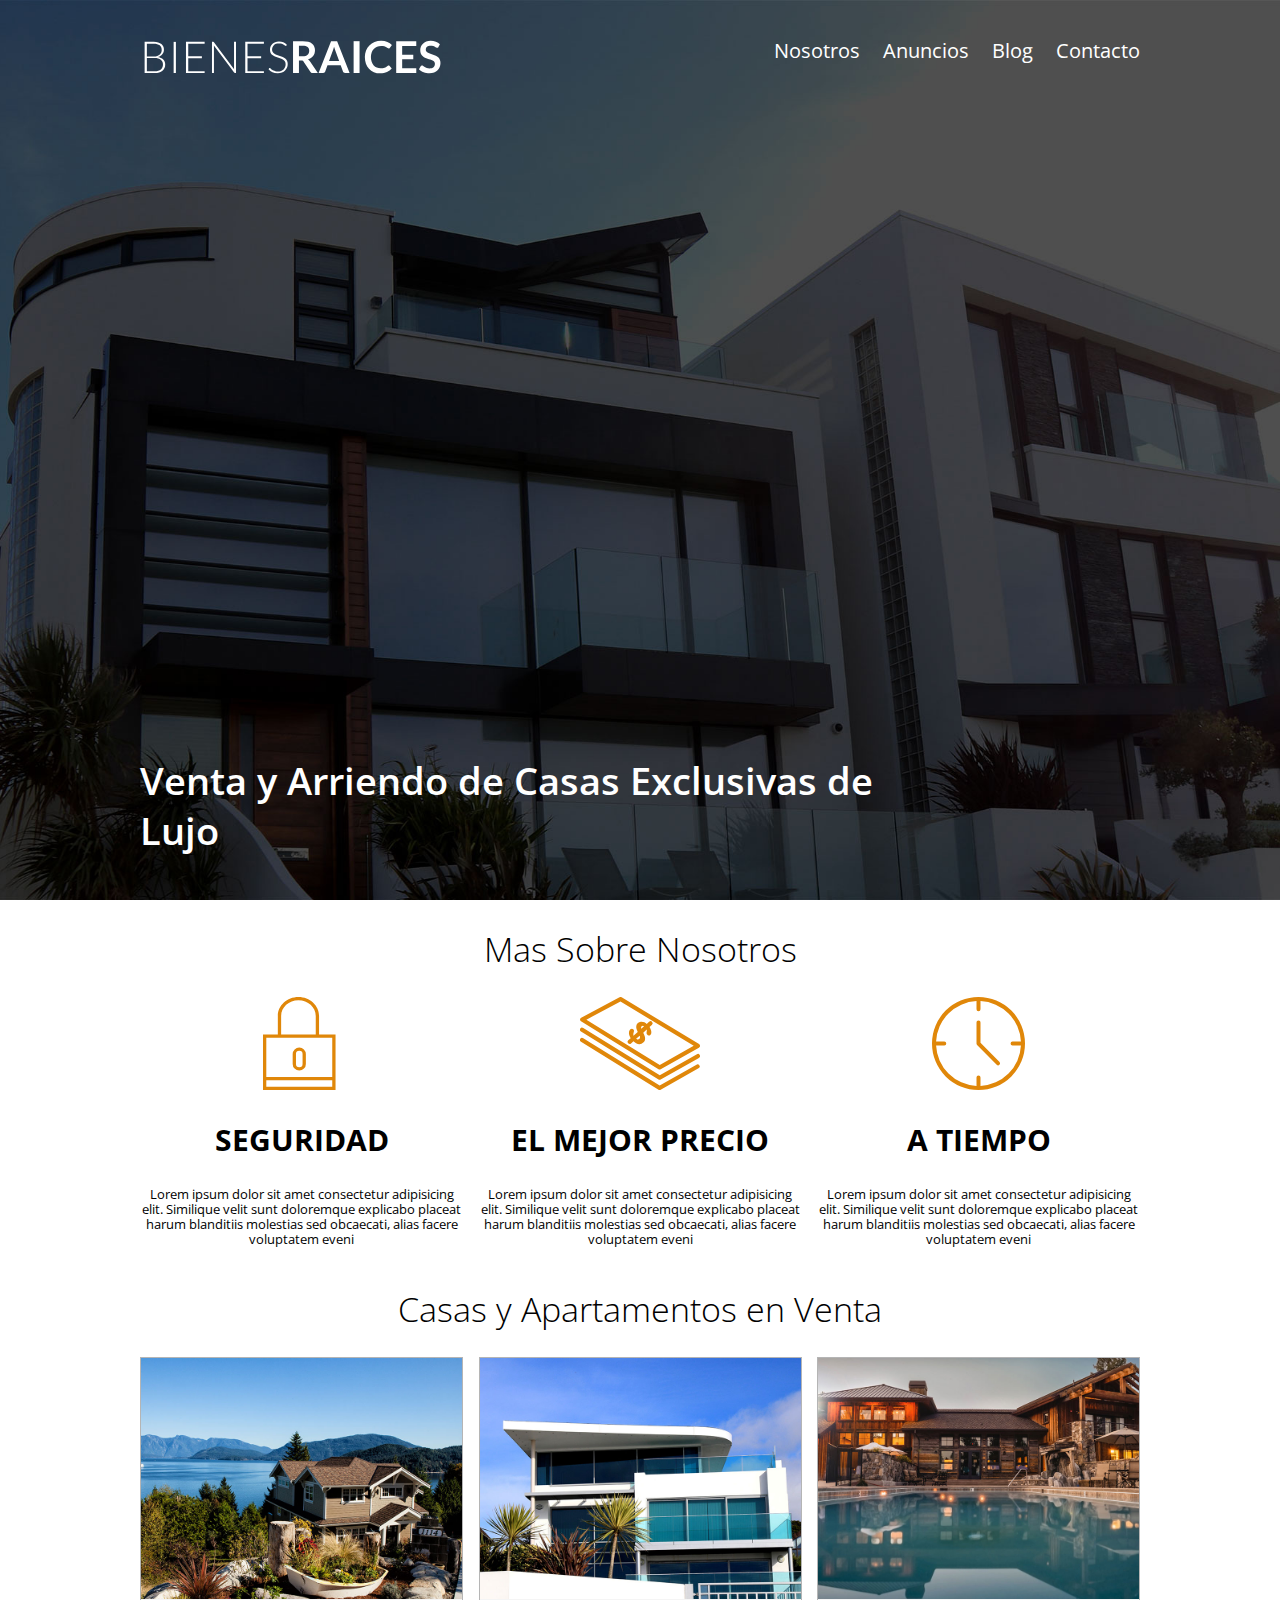
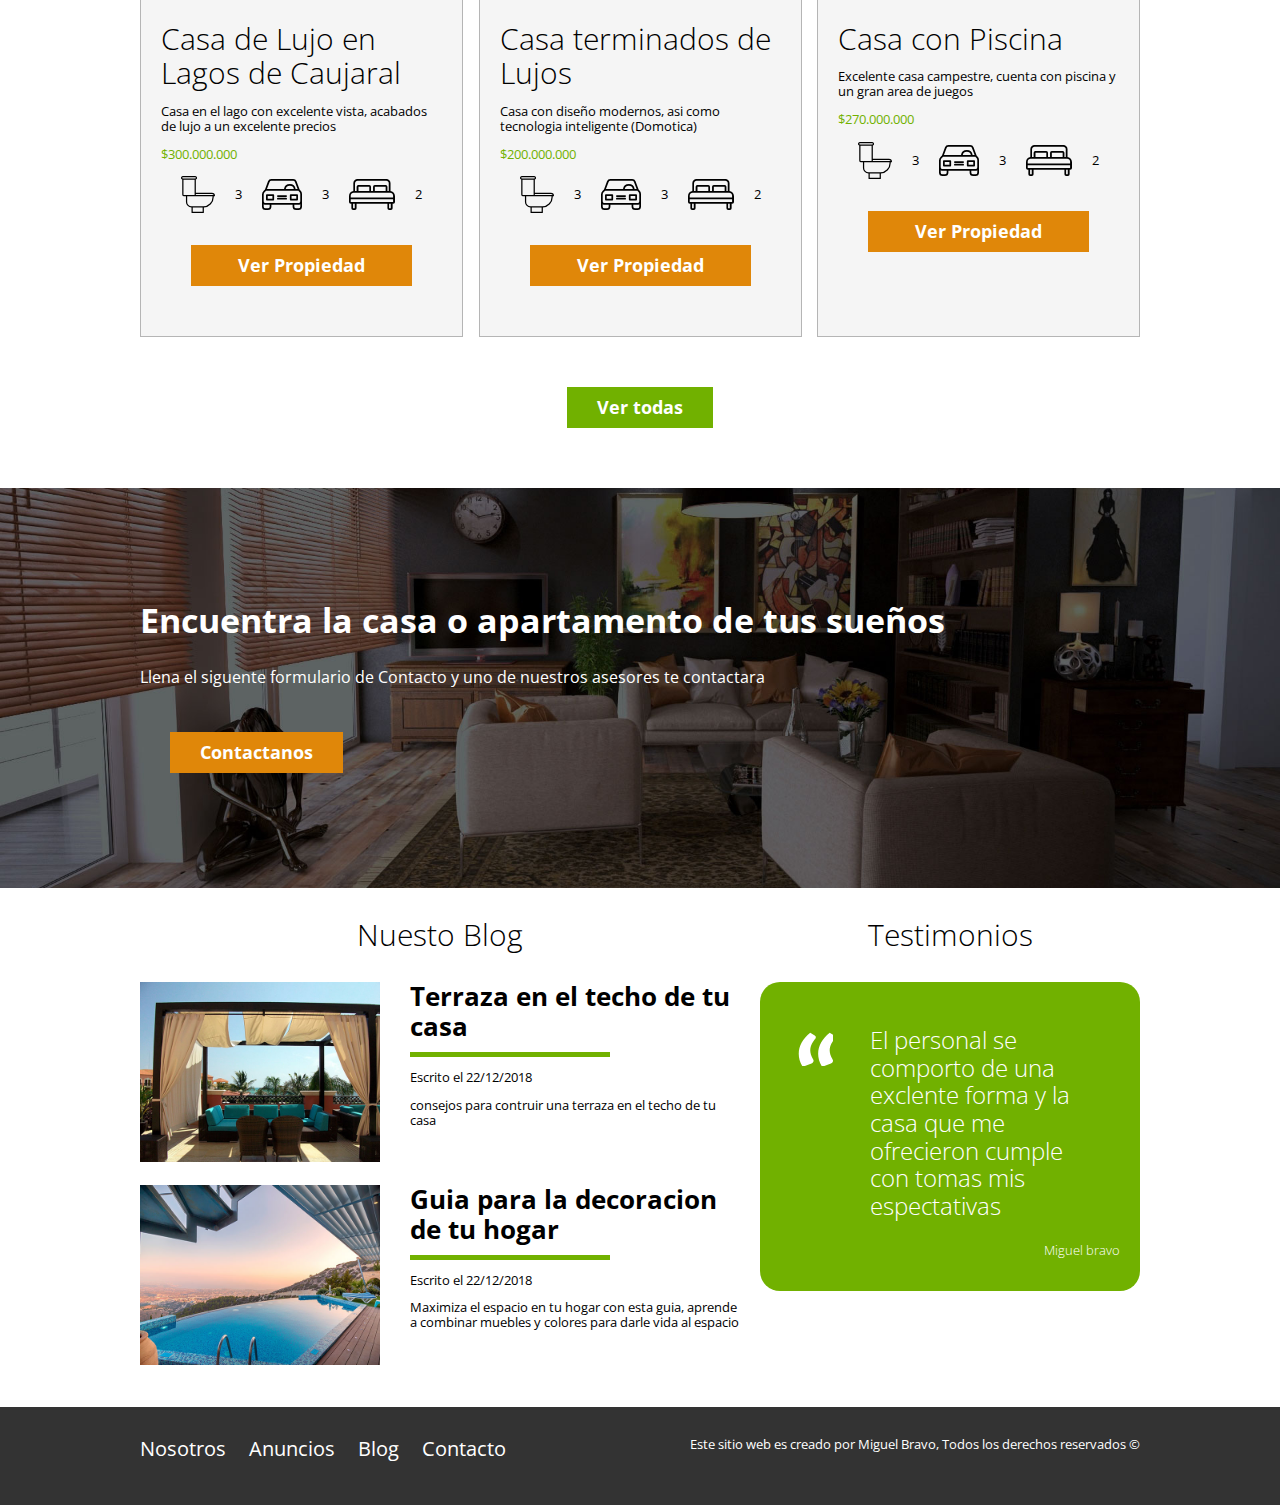
<file: index.html>
<!DOCTYPE html>
<html lang="es">

<head>
    <link href="https://fonts.googleapis.com/css?family=Open+Sans:300,400,600,800" rel="stylesheet">
    <meta charset="UTF-8">
    <meta name="viewport" content="width=device-width, initial-scale=1.0">
    <meta http-equiv="X-UA-Compatible" content="ie=edge">
    <title>Bienes Mabravo</title>
    <link rel="stylesheet" href="css/normalize.css">
    <link rel="stylesheet" href="css/styles.css">
</head>

<body>
    <!--para darle estilos a un id se debe usar un #-->
    <header class="sideheader inicio">
        <div class="container contenido-header">
            <div class="barra">
                <a href="index.html"><img src="img/logo.svg" alt="logo"></a>
                <nav class="navegacion">
                    <a href="nosotros.html">Nosotros</a>
                    <a href="anuncios.html">Anuncios</a>
                    <a href="blog.html">Blog</a>
                    <a href="contacto.html">Contacto</a>
                </nav>
            </div>
            <h1 class="encabezado-index">Venta y Arriendo de Casas Exclusivas de Lujo</h1>
        </div>
    </header>

    <section class="container seccion">
        <h2 class="centrar-texto fw-300">Mas Sobre Nosotros</h2>
        <div class="iconosnosotros">
            <div class="icono">
                <img src="img/icono1.svg" alt="Seguridad">
                <h3>Seguridad</h3>
                <p>Lorem ipsum dolor sit amet consectetur adipisicing elit. Similique velit sunt doloremque explicabo
                    placeat harum blanditiis molestias sed obcaecati, alias facere voluptatem eveni</p>
            </div>

            <div class="icono">
                <img src="img/icono2.svg" alt="precios">
                <h3>El mejor Precio</h3>
                <p>Lorem ipsum dolor sit amet consectetur adipisicing elit. Similique velit sunt doloremque explicabo
                    placeat harum blanditiis molestias sed obcaecati, alias facere voluptatem eveni</p>
            </div>

            <div class="icono">
                <img src="img/icono3.svg" alt="a tiempo">
                <h3>A Tiempo</h3>
                <p>Lorem ipsum dolor sit amet consectetur adipisicing elit. Similique velit sunt doloremque explicabo
                    placeat harum blanditiis molestias sed obcaecati, alias facere voluptatem eveni</p>
            </div>
        </div>
    </section>

    <main class="container seccion">
        <h2 class="fw-300 centrar-texto">Casas y Apartamentos en Venta</h2>

        <div class="contenedor-anuncios">
            <div class="anuncio">
                <img src="img/anuncio1.jpg" alt="lagos de caujaral">
                <div class="contenido-anuncio">
                    <h3>Casa de Lujo en Lagos de Caujaral</h3>
                    <p>Casa en el lago con excelente vista, acabados de lujo a un excelente precios</p>
                    <p class="precio">$300.000.000</p>
                    <ul class="iconos-caracteristicas">
                        <li><img src="img/icono_wc.svg" alt="wc">
                            <p>3</p>
                        </li>
                        <li><img src="img/icono_estacionamiento.svg" alt="estacionamiento">
                            <p>3</p>
                        </li>
                        <li><img src="img/icono_dormitorio.svg" alt="alcoba">
                            <p>2</p>
                        </li>
                    </ul>
                    <a href="#" class="botones d-block boton-amarrillo">Ver Propiedad</a>
                </div>
            </div>

            <div class="anuncio">
                <img src="img/anuncio2.jpg" alt="terminados de lujo">
                <div class="contenido-anuncio">
                    <h3>Casa terminados de Lujos</h3>
                    <p>Casa con diseño modernos, asi como tecnologia inteligente (Domotica)</p>
                    <p class="precio">$200.000.000</p>
                    <ul class="iconos-caracteristicas">
                        <li><img src="img/icono_wc.svg" alt="wc">
                            <p>3</p>
                        </li>
                        <li><img src="img/icono_estacionamiento.svg" alt="estacionamiento">
                            <p>3</p>
                        </li>
                        <li><img src="img/icono_dormitorio.svg" alt="alcoba">
                            <p>2</p>
                        </li>
                    </ul>
                    <a href="#" class="botones d-block boton-amarrillo">Ver Propiedad</a>
                </div>
            </div>

            <div class="anuncio">
                <img src="img/anuncio3.jpg" alt="casa con piscina">
                <div class="contenido-anuncio">
                    <h3>Casa con Piscina</h3>
                    <p>Excelente casa campestre, cuenta con piscina y un gran area de juegos</p>
                    <p class="precio">$270.000.000</p>
                    <ul class="iconos-caracteristicas">
                        <li><img src="img/icono_wc.svg" alt="wc">
                            <p>3</p>
                        </li>
                        <li><img src="img/icono_estacionamiento.svg" alt="estacionamiento">
                            <p>3</p>
                        </li>
                        <li><img src="img/icono_dormitorio.svg" alt="alcoba">
                            <p>2</p>
                        </li>
                    </ul>
                    <a href="#" class="botones d-block boton-amarrillo">Ver Propiedad</a>
                </div>
            </div>
        </div>

        <div class="ver-todas">
            <a href="anuncios.html" class="botones boton-verde">Ver todas</a>
        </div>
    </main>
    <section class=" imagen-contacto">
        <div class="container contenido-contacto">

            <h2>Encuentra la casa o apartamento de tus sueños</h2>
            <p>Llena el siguente formulario de Contacto y uno de nuestros asesores te contactara</p>


            <a href="contacto.html" class="botones boton-amarrillo">Contactanos</a>
        </div>
    </section>

    <div class="seccion-inferior container">
        <section class="blog">
            <h3 class="fw-300 centrar-texto">Nuesto Blog</h3>
            <article class="entrada-blog">
                <div class="imagen">
                    <img src="img/blog1.jpg" alt="imagen blog 1">
                </div>
                <div class="texto-entrada">
                    <a href="#">
                        <h4>Terraza en el techo de tu casa</h4>
                    </a>
                    <p>Escrito el 22/12/2018</p>
                    <p>consejos para contruir una terraza en el techo de tu casa</p>
                </div>
            </article>
            <article class="entrada-blog">
                <div class="imagen">
                    <img src="img/blog2.jpg" alt="imagen blog 2 ">
                </div>
                <div class="texto-entrada"><a href="#">
                        <h4>Guia para la decoracion de tu hogar</h4>
                    </a>
                    <p>Escrito el 22/12/2018</p>
                    <p>Maximiza el espacio en tu hogar con esta guia, aprende a combinar muebles y colores para darle
                        vida al espacio</p>
                </div>
            </article>
        </section>

        <section class="testimonio">
            <h3 class="fw-300 centrar-texto">testimonios</h3>
            <div class="testimoniales fw-300">

                <blockquote>El personal se comporto de una exclente forma y la casa que me ofrecieron cumple con tomas
                    mis
                    espectativas</blockquote>
                <p>Miguel bravo</p>
            </div>

            <!--la etiqueta blockquote sirve para realizar testimoniales, esto hara que aparezca unas comillas grandes-->
        </section>
    </div>
    <footer class="seccion site-footer">
        <div class="container contenedor-footer">
            <nav class="navegacion">
                <a href="nosotros.html">Nosotros</a>
                <a href="anuncios.html">Anuncios</a>
                <a href="blog.html">Blog</a>
                <a href="contacto.html">Contacto</a>
            </nav>

            <p class="derecho-autor">Este sitio web es creado por Miguel Bravo, Todos los derechos reservados &#169</p>
        </div>
    </footer>
</body>

</html>
</file>
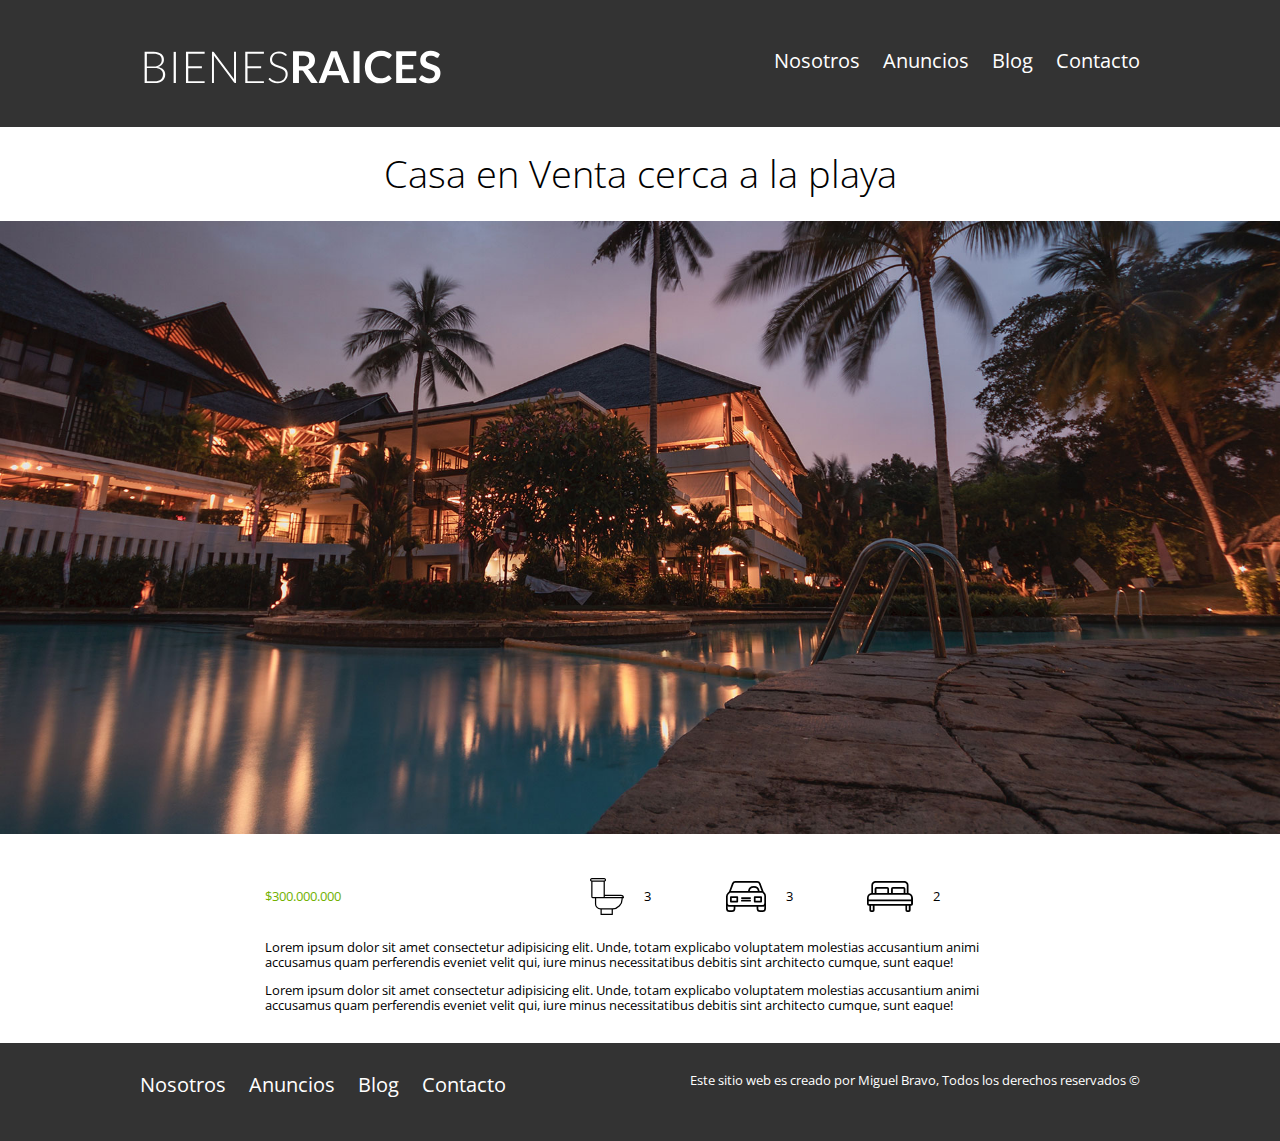
<file: anuncio.html>
<!DOCTYPE html>
<html lang="es">

<head>
    <meta charset="UTF-8">
    <link href="https://fonts.googleapis.com/css?family=Open+Sans:300,400,600,800" rel="stylesheet">
    <meta name="viewport" content="width=device-width, initial-scale=1.0">
    <meta http-equiv="X-UA-Compatible" content="ie=edge">
    <title>Anuncio</title>
    <link rel="stylesheet" href="css/normalize.css">
    <link rel="stylesheet" href="css/styles.css">
</head>

<body>
    <header class="side-header">
        <div class="container contenido-header">
            <div class="barra">
                <a href="index.html"><img src="img/logo.svg" alt="logo"></a>
                <nav class="navegacion">
                    <a href="nosotros.html">Nosotros</a>
                    <a href="anuncios.html">Anuncios</a>
                    <a href="blog.html">Blog</a>
                    <a href="contacto.html">Contacto</a>
                </nav>
            </div>
        </div>
    </header>

    <h1 class="fw-300 centrar-texto">Casa en Venta cerca a la playa</h1>

        
    <img src="img/destacada.jpg" alt="anuncio">

    <main class="container seccion contenido-centrado">
       <div class="resumen-propiedad">
        <p class="precio">$300.000.000</p>

        <ul class="iconos-caracteristicas">
                <li><img src="img/icono_wc.svg" alt="wc">
                    <p>3</p>
                </li>
                <li><img src="img/icono_estacionamiento.svg" alt="estacionamiento">
                    <p>3</p>
                </li>
                <li><img src="img/icono_dormitorio.svg" alt="alcoba">
                    <p>2</p>
                </li>
            </ul>
        </div>
        <p>Lorem ipsum dolor sit amet consectetur adipisicing elit. Unde, totam explicabo voluptatem molestias accusantium animi accusamus quam perferendis eveniet velit qui, iure minus necessitatibus debitis sint architecto cumque, sunt eaque!</p>

        <p>Lorem ipsum dolor sit amet consectetur adipisicing elit. Unde, totam explicabo voluptatem molestias accusantium animi accusamus quam perferendis eveniet velit qui, iure minus necessitatibus debitis sint architecto cumque, sunt eaque!</p>
    </main>

    <footer class="seccion site-footer">
            <div class="container contenedor-footer">
                <nav class="navegacion">
                    <a href="nosotros.html">Nosotros</a>
                    <a href="anuncios.html">Anuncios</a>
                    <a href="blog.html">Blog</a>
                    <a href="contacto.html">Contacto</a>
                </nav>
    
                <p class="derecho-autor">Este sitio web es creado por Miguel Bravo, Todos los derechos reservados &#169</p>
            </div>
        </footer>
</body>

</html>
</file>
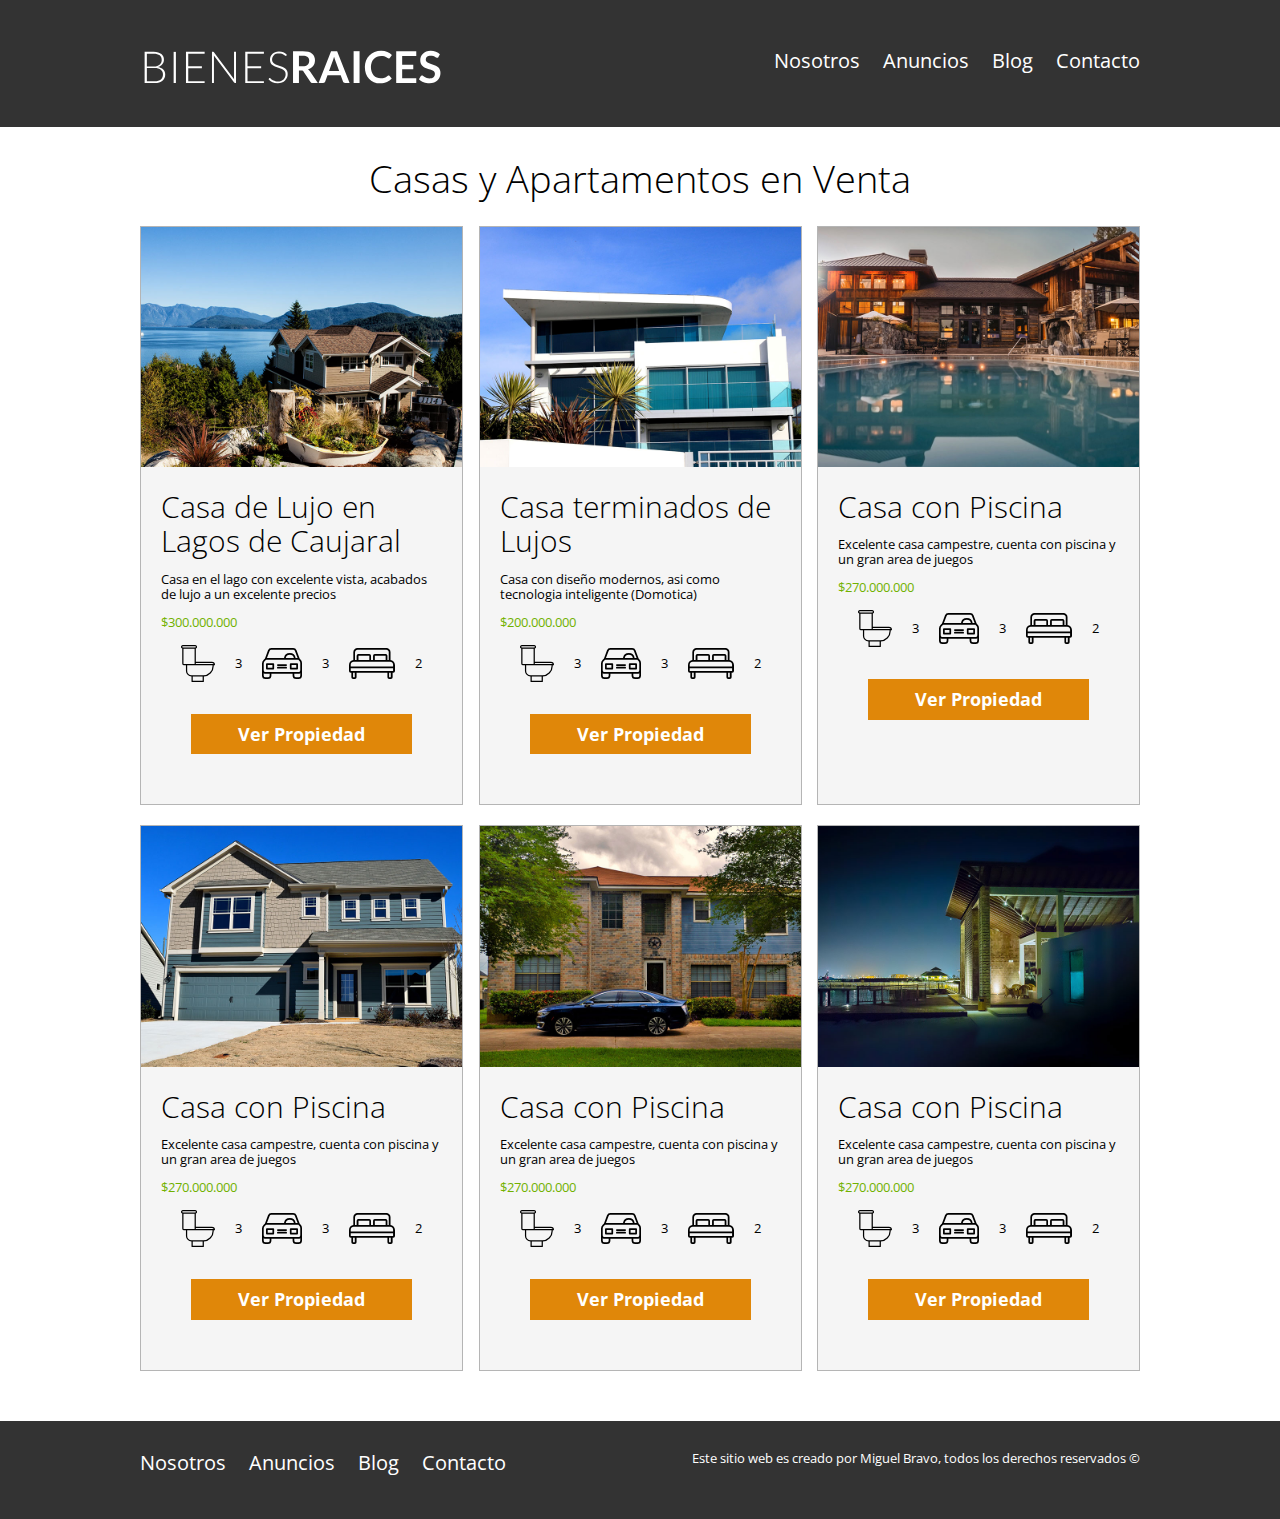
<file: anuncios.html>
<!DOCTYPE html>
<html lang="es">

<head>
    <meta charset="UTF-8">
    <link href="https://fonts.googleapis.com/css?family=Open+Sans:300,400,600,800" rel="stylesheet">
    <meta name="viewport" content="width=device-width, initial-scale=1.0">
    <meta http-equiv="X-UA-Compatible" content="ie=edge">
    <title>Nuestros Anuncios</title>
    <link rel="stylesheet" href="css/normalize.css">
    <link rel="stylesheet" href="css/styles.css">
</head>

<body>
    <header class="side-header">
        <div class="container contenido-header">
            <div class="barra">
                <a href="index.html"><img src="img/logo.svg" alt="logo"></a>
                <nav class="navegacion">
                    <a href="nosotros.html">Nosotros</a>
                    <a href="anuncios.html">Anuncios</a>
                    <a href="blog.html">Blog</a>
                    <a href="contacto.html">Contacto</a>
                </nav>
            </div>
        </div>
    </header>

    <main class="container seccion">
        <h1 class="fw-300 centrar-texto">Casas y Apartamentos en Venta</h1>

        <div class="contenedor-anuncios">
            <div class="anuncio">
                <img src="img/anuncio1.jpg" alt="lagos de caujaral">
                <div class="contenido-anuncio">
                    <h3>Casa de Lujo en Lagos de Caujaral</h3>
                    <p>Casa en el lago con excelente vista, acabados de lujo a un excelente precios</p>
                    <p class="precio">$300.000.000</p>
                    <ul class="iconos-caracteristicas">
                        <li><img src="img/icono_wc.svg" alt="wc">
                            <p>3</p>
                        </li>
                        <li><img src="img/icono_estacionamiento.svg" alt="estacionamiento">
                            <p>3</p>
                        </li>
                        <li><img src="img/icono_dormitorio.svg" alt="alcoba">
                            <p>2</p>
                        </li>
                    </ul>
                    <a href="anuncio.html" class="botones d-block boton-amarrillo">Ver Propiedad</a>
                </div>
            </div>

            <div class="anuncio">
                <img src="img/anuncio2.jpg" alt="terminados de lujo">
                <div class="contenido-anuncio">
                    <h3>Casa terminados de Lujos</h3>
                    <p>Casa con diseño modernos, asi como tecnologia inteligente (Domotica)</p>
                    <p class="precio">$200.000.000</p>
                    <ul class="iconos-caracteristicas">
                        <li><img src="img/icono_wc.svg" alt="wc">
                            <p>3</p>
                        </li>
                        <li><img src="img/icono_estacionamiento.svg" alt="estacionamiento">
                            <p>3</p>
                        </li>
                        <li><img src="img/icono_dormitorio.svg" alt="alcoba">
                            <p>2</p>
                        </li>
                    </ul>
                    <a href="anuncio.html" class="botones d-block boton-amarrillo">Ver Propiedad</a>
                </div>
            </div>

            <div class="anuncio">
                <img src="img/anuncio3.jpg" alt="casa con piscina">
                <div class="contenido-anuncio">
                    <h3>Casa con Piscina</h3>
                    <p>Excelente casa campestre, cuenta con piscina y un gran area de juegos</p>
                    <p class="precio">$270.000.000</p>
                    <ul class="iconos-caracteristicas">
                        <li><img src="img/icono_wc.svg" alt="wc">
                            <p>3</p>
                        </li>
                        <li><img src="img/icono_estacionamiento.svg" alt="estacionamiento">
                            <p>3</p>
                        </li>
                        <li><img src="img/icono_dormitorio.svg" alt="alcoba">
                            <p>2</p>
                        </li>
                    </ul>
                    <a href="anuncio.html" class="botones d-block boton-amarrillo">Ver Propiedad</a>
                </div>
            </div>

            <div class="anuncio">
                <img src="img/anuncio4.jpg" alt="casa con piscina">
                <div class="contenido-anuncio">
                    <h3>Casa con Piscina</h3>
                    <p>Excelente casa campestre, cuenta con piscina y un gran area de juegos</p>
                    <p class="precio">$270.000.000</p>
                    <ul class="iconos-caracteristicas">
                        <li><img src="img/icono_wc.svg" alt="wc">
                            <p>3</p>
                        </li>
                        <li><img src="img/icono_estacionamiento.svg" alt="estacionamiento">
                            <p>3</p>
                        </li>
                        <li><img src="img/icono_dormitorio.svg" alt="alcoba">
                            <p>2</p>
                        </li>
                    </ul>
                    <a href="anuncio.html" class="botones d-block boton-amarrillo">Ver Propiedad</a>
                </div>
            </div>

            <div class="anuncio">
                <img src="img/anuncio5.jpg" alt="casa con piscina">
                <div class="contenido-anuncio">
                    <h3>Casa con Piscina</h3>
                    <p>Excelente casa campestre, cuenta con piscina y un gran area de juegos</p>
                    <p class="precio">$270.000.000</p>
                    <ul class="iconos-caracteristicas">
                        <li><img src="img/icono_wc.svg" alt="wc">
                            <p>3</p>
                        </li>
                        <li><img src="img/icono_estacionamiento.svg" alt="estacionamiento">
                            <p>3</p>
                        </li>
                        <li><img src="img/icono_dormitorio.svg" alt="alcoba">
                            <p>2</p>
                        </li>
                    </ul>
                    <a href="anuncio.html" class="botones d-block boton-amarrillo">Ver Propiedad</a>
                </div>
            </div>

            <div class="anuncio">
                <img src="img/anuncio6.jpg" alt="casa con piscina">
                <div class="contenido-anuncio">
                    <h3>Casa con Piscina</h3>
                    <p>Excelente casa campestre, cuenta con piscina y un gran area de juegos</p>
                    <p class="precio">$270.000.000</p>
                    <ul class="iconos-caracteristicas">
                        <li><img src="img/icono_wc.svg" alt="wc">
                            <p>3</p>
                        </li>
                        <li><img src="img/icono_estacionamiento.svg" alt="estacionamiento">
                            <p>3</p>
                        </li>
                        <li><img src="img/icono_dormitorio.svg" alt="alcoba">
                            <p>2</p>
                        </li>
                    </ul>
                    <a href="anuncio.html" class="botones d-block boton-amarrillo">Ver Propiedad</a>
                </div>
            </div>
        </div>
    </main>

    <footer class="seccion site-footer">
        <div class="container contenedor-footer">
            <nav class="navegacion">
                <a href="nosotros.html">Nosotros</a>
                <a href="anuncios.html">Anuncios</a>
                <a href="blog.html">Blog</a>
                <a href="contacto.html">Contacto</a>
            </nav>

            <p class="derecho-autor">Este sitio web es creado por Miguel Bravo, todos los derechos reservados &#169</p>
        </div>
    </footer>

</body>

</html>
</file>
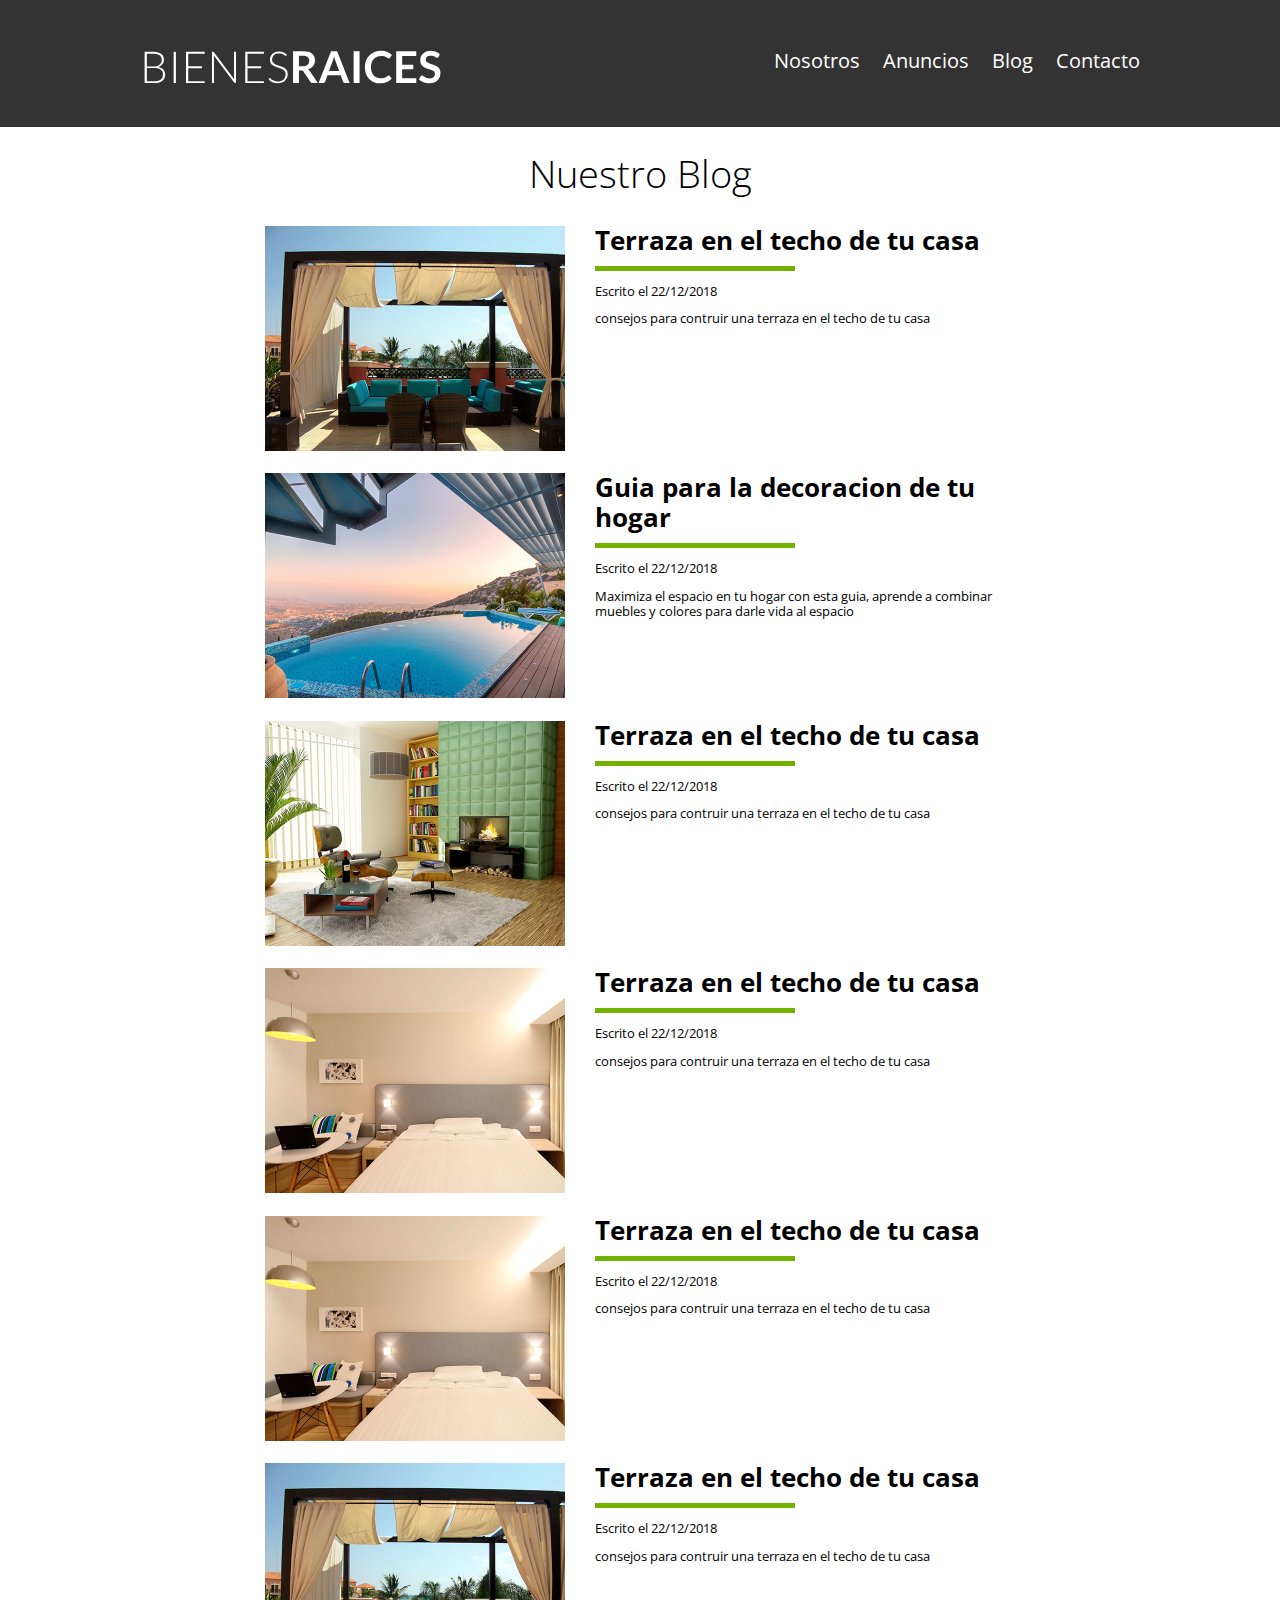
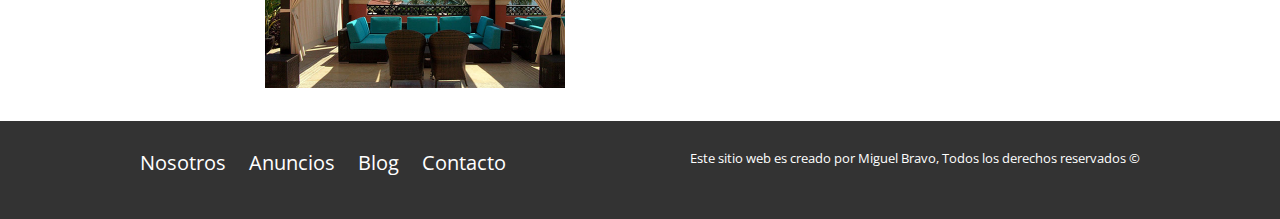
<file: blog.html>
<!DOCTYPE html>
<html lang="es">

<head>
    <meta charset="UTF-8">
    <link href="https://fonts.googleapis.com/css?family=Open+Sans:300,400,600,800" rel="stylesheet">
    <meta name="viewport" content="width=device-width, initial-scale=1.0">
    <meta http-equiv="X-UA-Compatible" content="ie=edge">
    <title>Blog</title>
    <link rel="stylesheet" href="css/normalize.css">
    <link rel="stylesheet" href="css/styles.css">
</head>

<body>
    <header class="side-header">
        <div class="container contenido-header">
            <div class="barra">
                <a href="index.html"><img src="img/logo.svg" alt="logo"></a>
                <nav class="navegacion">
                    <a href="nosotros.html">Nosotros</a>
                    <a href="anuncios.html">Anuncios</a>
                    <a href="blog.html">Blog</a>
                    <a href="contacto.html">Contacto</a>
                </nav>
            </div>
        </div>
    </header>

    <h1 class="fw-300 centrar-texto">Nuestro Blog</h1>

    <main class="container seccion contenido-centrado">
        <section class="blog">
            <article class="entrada-blog">
                <div class="imagen">
                    <img src="img/blog1.jpg" alt="imagen blog 1">
                </div>
                <div class="texto-entrada">
                    <a href="entrada.html">
                        <h4>Terraza en el techo de tu casa</h4>
                    </a>
                    <p>Escrito el 22/12/2018</p>
                    <p>consejos para contruir una terraza en el techo de tu casa</p>
                </div>
            </article>
            <article class="entrada-blog">
                <div class="imagen">
                    <img src="img/blog2.jpg" alt="imagen blog 2 ">
                </div>
                <div class="texto-entrada"><a href="#">
                        <h4>Guia para la decoracion de tu hogar</h4>
                    </a>
                    <p>Escrito el 22/12/2018</p>
                    <p>Maximiza el espacio en tu hogar con esta guia, aprende a combinar muebles y colores para darle
                        vida al espacio</p>
                </div>
            </article>
            <article class="entrada-blog">
                <div class="imagen">
                    <img src="img/blog3.jpg" alt="imagen blog 1">
                </div>
                <div class="texto-entrada">
                    <a href="entrada.html">
                        <h4>Terraza en el techo de tu casa</h4>
                    </a>
                    <p>Escrito el 22/12/2018</p>
                    <p>consejos para contruir una terraza en el techo de tu casa</p>
                </div>
            </article>
            <article class="entrada-blog">
                <div class="imagen">
                    <img src="img/blog4.jpg" alt="imagen blog 1">
                </div>
                <div class="texto-entrada">
                    <a href="entrada.html">
                        <h4>Terraza en el techo de tu casa</h4>
                    </a>
                    <p>Escrito el 22/12/2018</p>
                    <p>consejos para contruir una terraza en el techo de tu casa</p>
                </div>
            </article>
            <article class="entrada-blog">
                <div class="imagen">
                    <img src="img/blog4.jpg" alt="imagen blog 1">
                </div>
                <div class="texto-entrada">
                    <a href="entrada.html">
                        <h4>Terraza en el techo de tu casa</h4>
                    </a>
                    <p>Escrito el 22/12/2018</p>
                    <p>consejos para contruir una terraza en el techo de tu casa</p>
                </div>
            </article>
            <article class="entrada-blog">
                <div class="imagen">
                    <img src="img/blog1.jpg" alt="imagen blog 1">
                </div>
                <div class="texto-entrada">
                    <a href="entrada.html">
                        <h4>Terraza en el techo de tu casa</h4>
                    </a>
                    <p>Escrito el 22/12/2018</p>
                    <p>consejos para contruir una terraza en el techo de tu casa</p>
                </div>
            </article>
        </section>
    </main>
    <footer class="seccion site-footer">
            <div class="container contenedor-footer">
                <nav class="navegacion">
                    <a href="nosotros.html">Nosotros</a>
                    <a href="anuncios.html">Anuncios</a>
                    <a href="blog.html">Blog</a>
                    <a href="contacto.html">Contacto</a>
                </nav>
    
                <p class="derecho-autor">Este sitio web es creado por Miguel Bravo, Todos los derechos reservados &#169</p>
            </div>
        </footer>


</body>

</html>
</file>
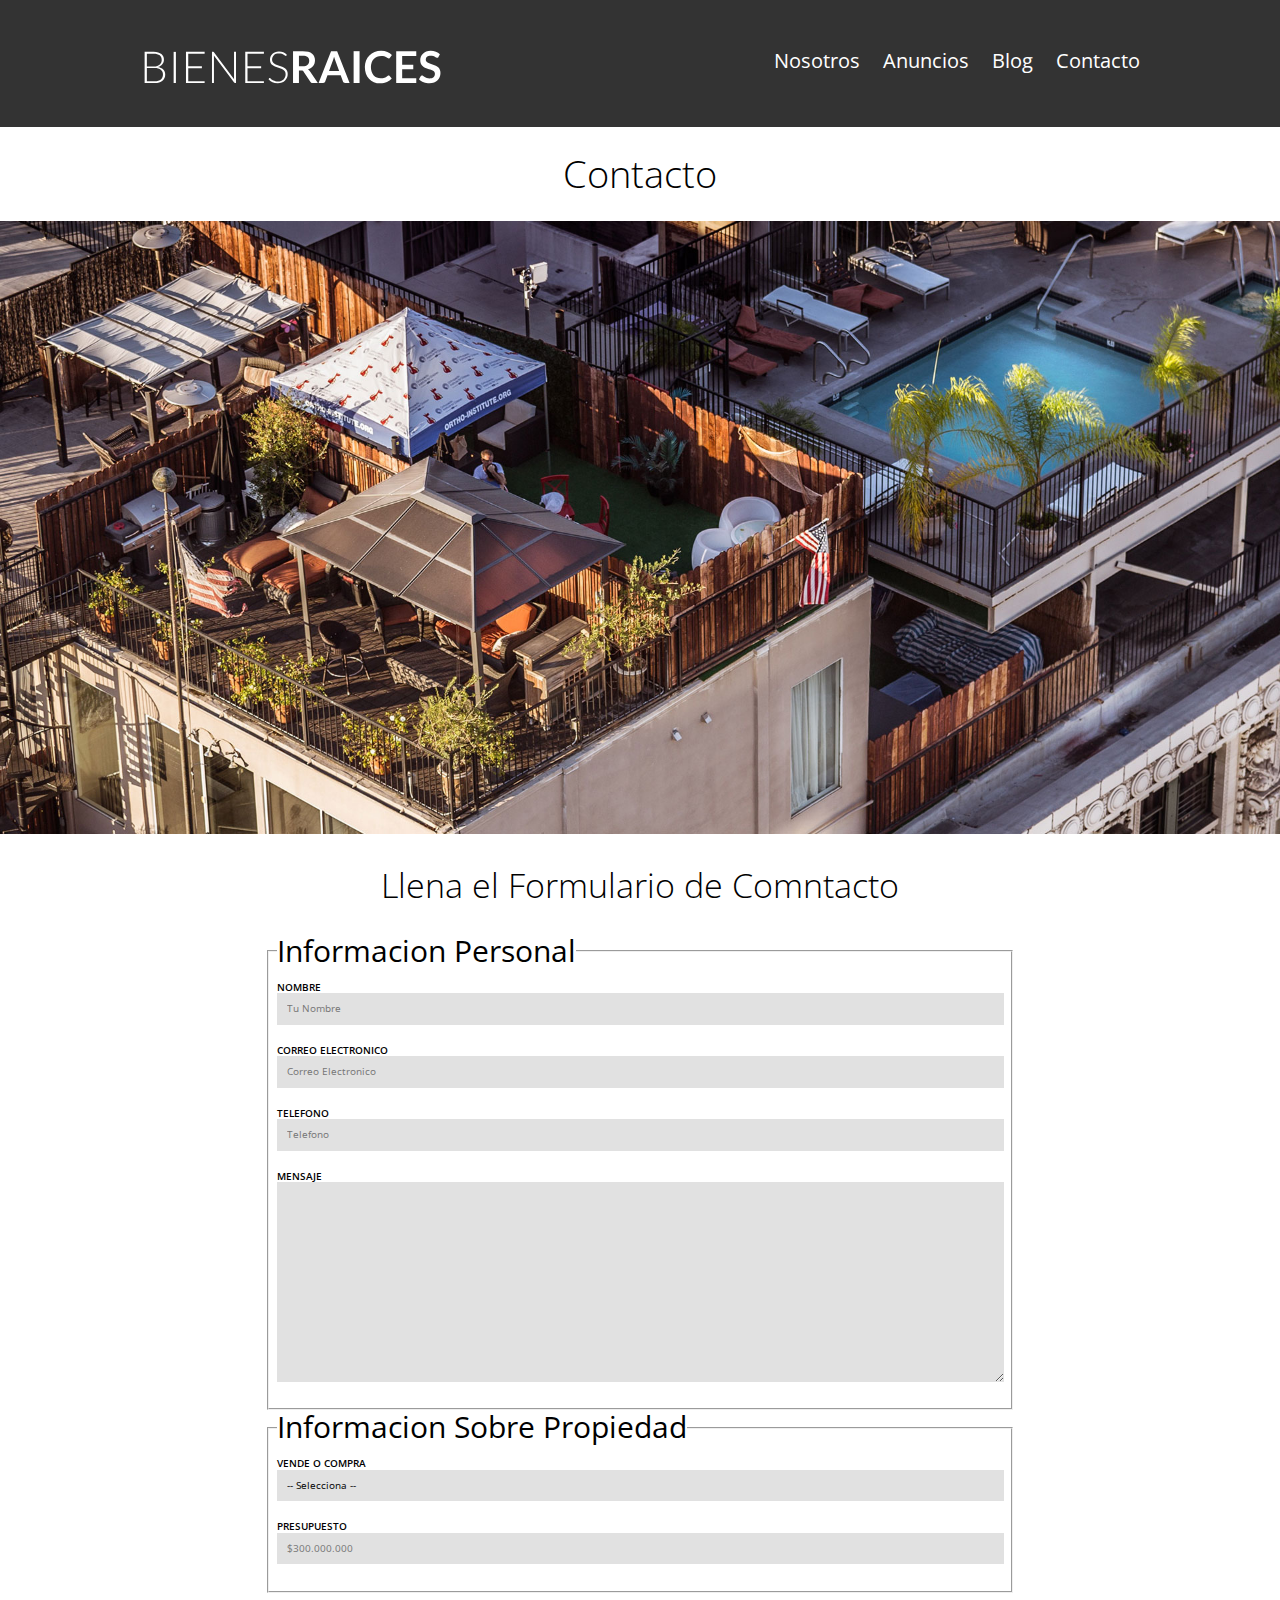
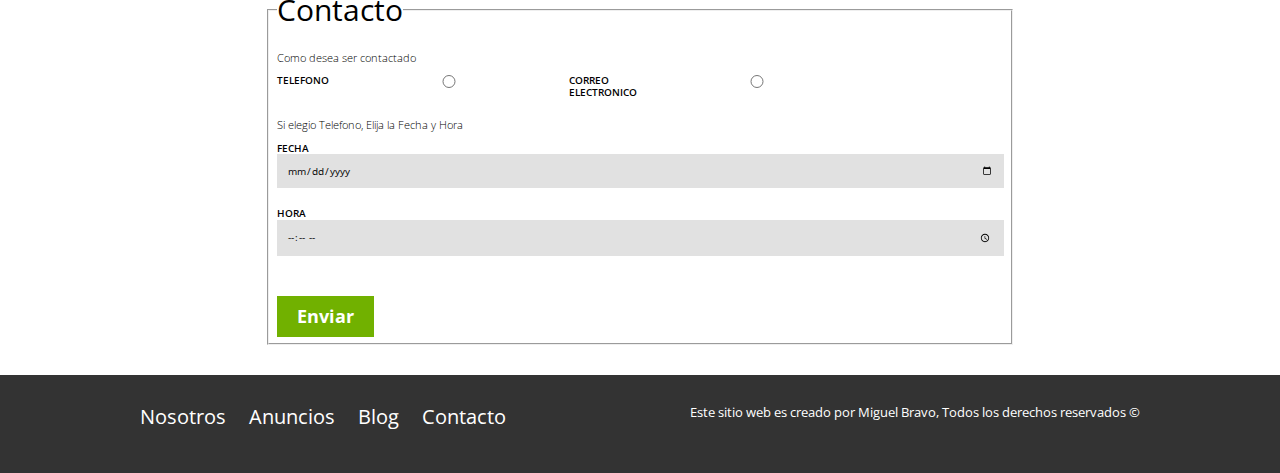
<file: contacto.html>
<!DOCTYPE html>
<html lang="es">

<head>
    <meta charset="UTF-8">
    <link href="https://fonts.googleapis.com/css?family=Open+Sans:300,400,600,800" rel="stylesheet">
    <meta name="viewport" content="width=device-width, initial-scale=1.0">
    <meta http-equiv="X-UA-Compatible" content="ie=edge">
    <title>Anuncio</title>
    <link rel="stylesheet" href="css/normalize.css">
    <link rel="stylesheet" href="css/styles.css">
</head>

<body>
    <header class="side-header">
        <div class="container contenido-header">
            <div class="barra">
                <a href="index.html"><img src="img/logo.svg" alt="logo"></a>
                <nav class="navegacion">
                    <a href="nosotros.html">Nosotros</a>
                    <a href="anuncios.html">Anuncios</a>
                    <a href="blog.html">Blog</a>
                    <a href="contacto.html">Contacto</a>
                </nav>
            </div>
        </div>
    </header>

    <h1 class="fw-300 centrar-texto">Contacto</h1>


    <img src="img/destacada3.jpg" alt="anuncio">

    <main class="container seccion contenido-centrado">
        <h2 class="fw-300 centrar-texto">Llena el Formulario de Comntacto</h2>

        <!--para optener los datos en el leguaje de backend. en el caso de radio 
        y opcion se usa value. en los demas se usan name-->
        <form action="" class="contacto">
            <fieldset>
                <legend>Informacion Personal</legend>
                <label for="name">Nombre</label>
                    <input type="text" name="Nombre" placeholder="Tu Nombre" required id="name">

                <label for="email">Correo Electronico</label>
                    <input type="email" name="email" placeholder="Correo Electronico" required id="email">

                <label for="tele">Telefono</label>
                    <input type="tel" name="telefono" placeholder="Telefono" required id="tele">

                <label for="mensaje">mensaje</label>
                <textarea name="mensaje" id="mensaje"></textarea>
            </fieldset>

            <fieldset>
                <legend>Informacion Sobre Propiedad</legend>
                <label for="opciones">Vende O Compra</label>
                <select name="opciones" id="opciones">
                    <option value="" disabled selected>-- Selecciona --</option>
                    <option value="compra">Compra</option>
                    <option value="vende">Vende</option>
                </select>

                <label for="cantidad">Presupuesto</label>
                <input type="number" name="presupusto" id="cantidad" min="0" placeholder="$300.000.000">
            </fieldset>

            <fieldset>
                <legend>Contacto</legend>
                
                <p>Como desea ser contactado</p>
                <div class="forma-contacto">
                <label for="telefono">Telefono</label>
                <input type="radio" name="contacto" value="phone"  id="telefono">

                <label for="correoelectronico">Correo Electronico</label>
                <input type="radio" name="contacto" value="emai" id="correoelectronico">
                </div>

                <p>Si elegio Telefono, Elija la Fecha y Hora</p>
                <label for="date">Fecha</label>
                <input type="date" name="date" id="date">

                <label for="time">Hora</label>
                <input type="time" name="time" id="time" min="08:00" max="16:00">

                <input type="submit" value="Enviar" class="enviar boton-verde">
            </fieldset>
            
        </form>


    </main>

    <footer class="seccion site-footer">
        <div class="container contenedor-footer">
            <nav class="navegacion">
                <a href="nosotros.html">Nosotros</a>
                <a href="anuncios.html">Anuncios</a>
                <a href="blog.html">Blog</a>
                <a href="contacto.html">Contacto</a>
            </nav>

            <p class="derecho-autor">Este sitio web es creado por Miguel Bravo, Todos los derechos reservados &#169</p>
        </div>
    </footer>
</body>

</html>
</file>
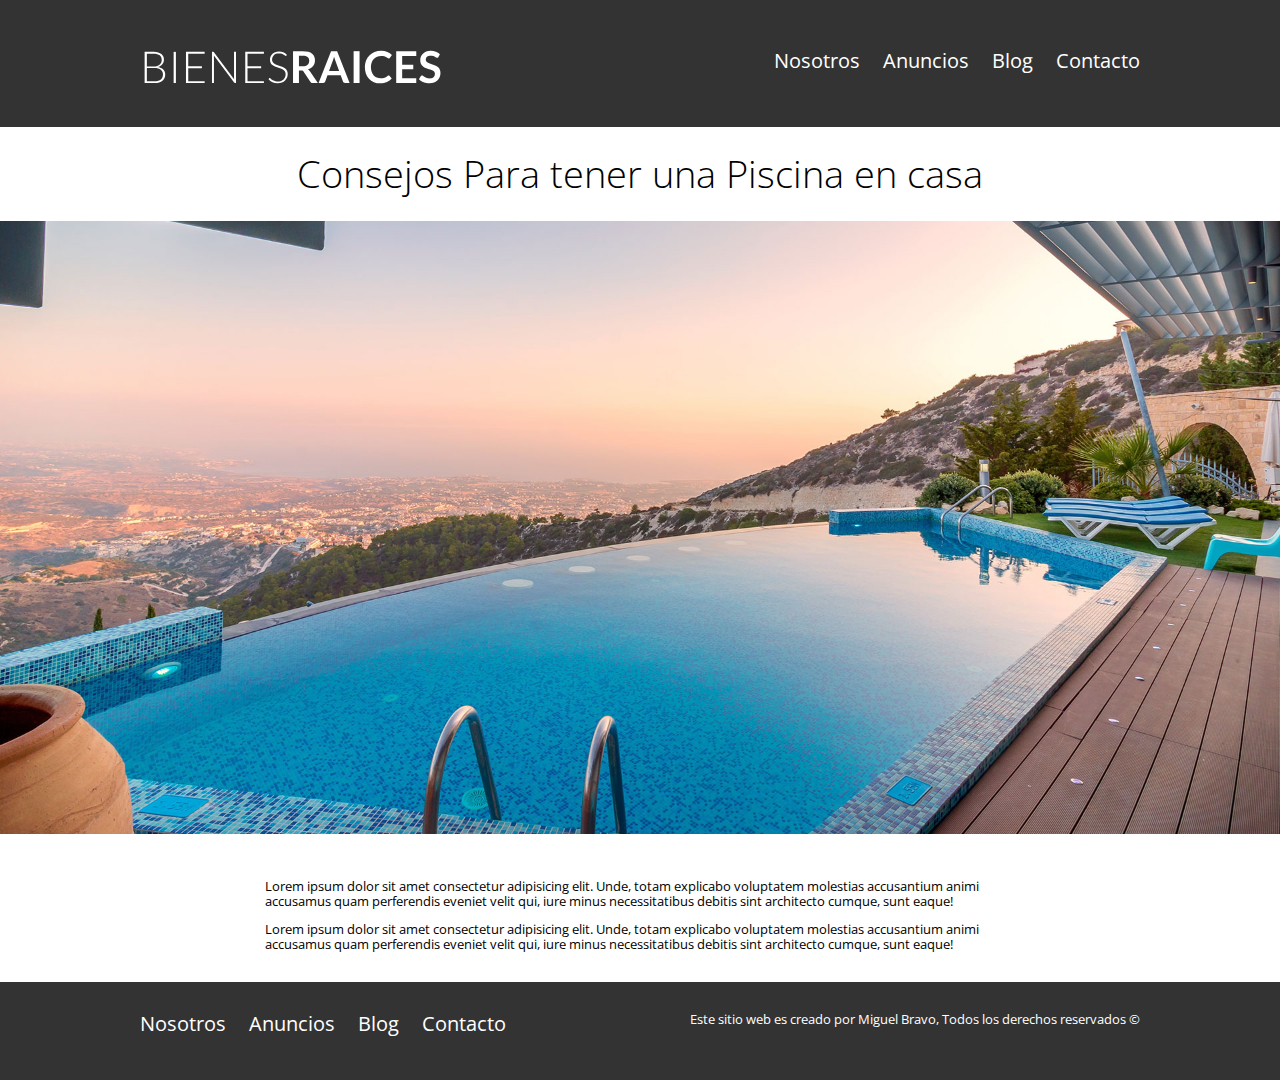
<file: entrada.html>
<!DOCTYPE html>
<html lang="es">

<head>
    <meta charset="UTF-8">
    <link href="https://fonts.googleapis.com/css?family=Open+Sans:300,400,600,800" rel="stylesheet">
    <meta name="viewport" content="width=device-width, initial-scale=1.0">
    <meta http-equiv="X-UA-Compatible" content="ie=edge">
    <title>Anuncio</title>
    <link rel="stylesheet" href="css/normalize.css">
    <link rel="stylesheet" href="css/styles.css">
</head>

<body>
    <header class="side-header">
        <div class="container contenido-header">
            <div class="barra">
                <a href="index.html"><img src="img/logo.svg" alt="logo"></a>
                <nav class="navegacion">
                    <a href="nosotros.html">Nosotros</a>
                    <a href="anuncios.html">Anuncios</a>
                    <a href="blog.html">Blog</a>
                    <a href="contacto.html">Contacto</a>
                </nav>
            </div>
        </div>
    </header>

    <h1 class="fw-300 centrar-texto">Consejos Para tener una Piscina en casa</h1>

        
    <img src="img/destacada2.jpg" alt="anuncio">

    <main class="container seccion contenido-centrado">
       <div class="resumen-propiedad">


        </div>
        <p>Lorem ipsum dolor sit amet consectetur adipisicing elit. Unde, totam explicabo voluptatem molestias accusantium animi accusamus quam perferendis eveniet velit qui, iure minus necessitatibus debitis sint architecto cumque, sunt eaque!</p>

        <p>Lorem ipsum dolor sit amet consectetur adipisicing elit. Unde, totam explicabo voluptatem molestias accusantium animi accusamus quam perferendis eveniet velit qui, iure minus necessitatibus debitis sint architecto cumque, sunt eaque!</p>
    </main>

    <footer class="seccion site-footer">
            <div class="container contenedor-footer">
                <nav class="navegacion">
                    <a href="nosotros.html">Nosotros</a>
                    <a href="anuncios.html">Anuncios</a>
                    <a href="blog.html">Blog</a>
                    <a href="contacto.html">Contacto</a>
                </nav>
    
                <p class="derecho-autor">Este sitio web es creado por Miguel Bravo, Todos los derechos reservados &#169</p>
            </div>
        </footer>
</body>

</html>
</file>
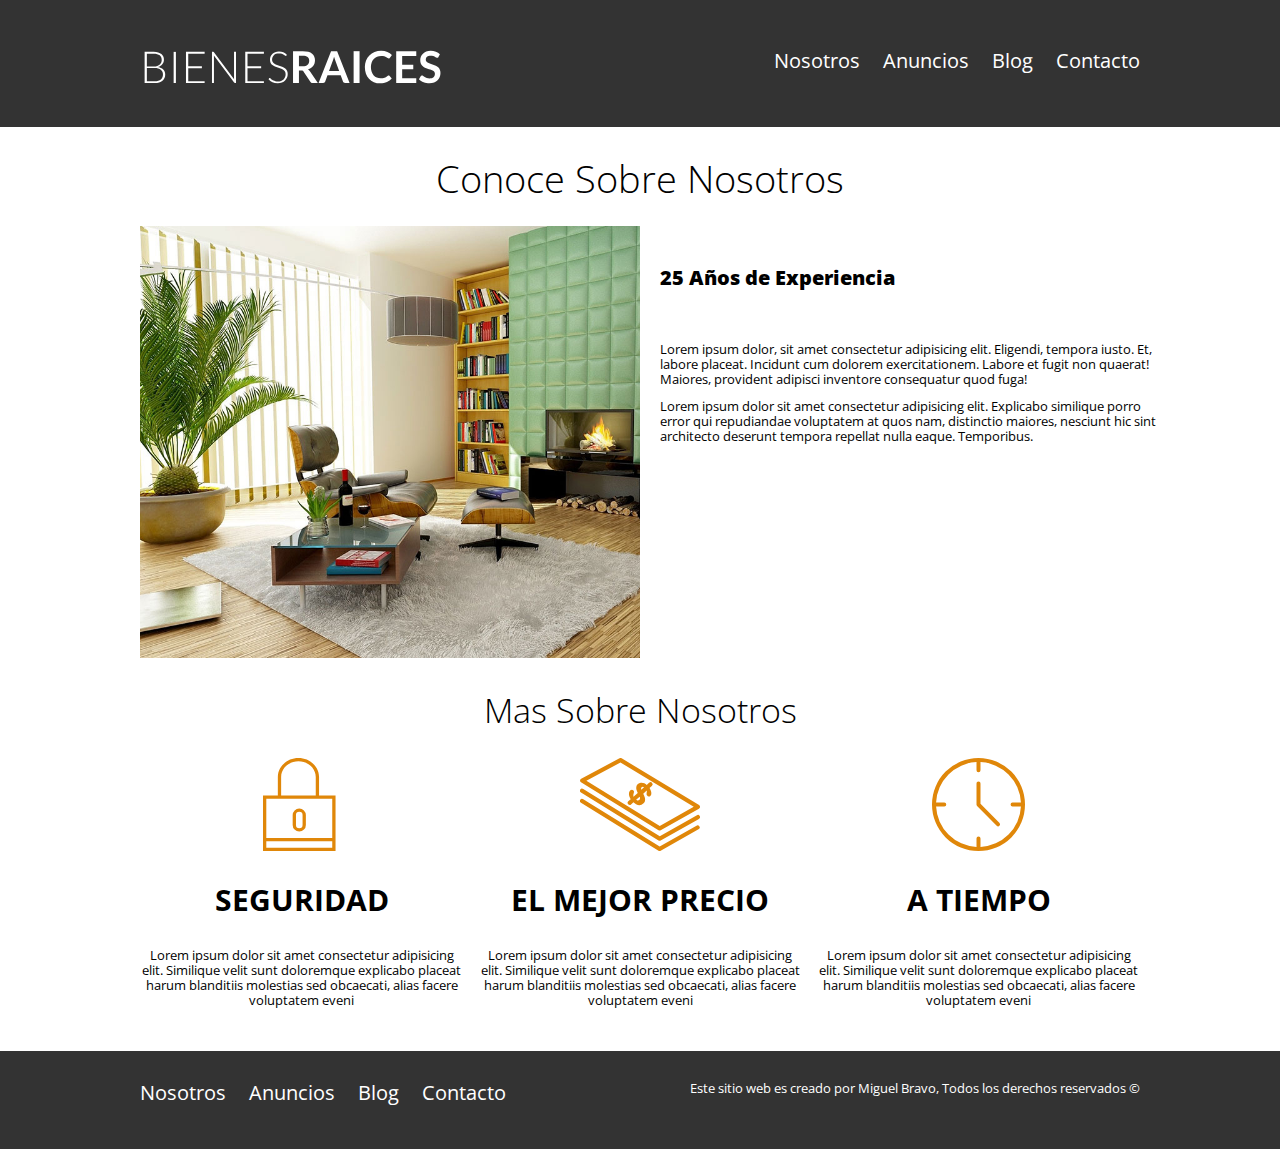
<file: nosotros.html>
<!DOCTYPE html>
<html lang="es">

<head>
    <meta charset="UTF-8">
    <link href="https://fonts.googleapis.com/css?family=Open+Sans:300,400,600,800" rel="stylesheet">
    <meta name="viewport" content="width=device-width, initial-scale=1.0">
    <meta http-equiv="X-UA-Compatible" content="ie=edge">
    <title>Nosotros</title>
    <link rel="stylesheet" href="css/normalize.css">
    <link rel="stylesheet" href="css/styles.css">
</head>

<body>
    <header class="side-header">
        <div class="container contenido-header">
            <div class="barra">
                <a href="index.html"><img src="img/logo.svg" alt="logo"></a>
                <nav class="navegacion">
                    <a href="nosotros.html">Nosotros</a>
                    <a href="anuncios.html">Anuncios</a>
                    <a href="blog.html">Blog</a>
                    <a href="contacto.html">Contacto</a>
                </nav>
            </div>
        </div>
    </header>

    <main class="container seccion">
        <h1 class="fw-300 centrar-texto">Conoce Sobre Nosotros</h1>

        <div class="contenido-nosotros">
            <div class="imagen"><img src="img/nosotros.jpg" alt="imagen-sobre-nosotros"></div>
            <div class="texto nosotros">
                <blockquote class="fw-900 blo-experiencia">25 Años de Experiencia</blockquote>
                <p>Lorem ipsum dolor, sit amet consectetur adipisicing elit. Eligendi, tempora iusto. Et, labore
                    placeat.
                    Incidunt cum dolorem exercitationem. Labore et fugit non quaerat! Maiores, provident adipisci
                    inventore
                    consequatur quod fuga!</p>
                <p>Lorem ipsum dolor sit amet consectetur adipisicing elit. Explicabo similique porro error qui
                    repudiandae
                    voluptatem at quos nam, distinctio maiores, nesciunt hic sint architecto deserunt tempora repellat
                    nulla
                    eaque. Temporibus.</p>
            </div>
        </div>
    </main>

    <section class="container seccion">
            <h2 class="centrar-texto fw-300">Mas Sobre Nosotros</h2>
            <div class="iconosnosotros">
                <div class="icono">
                    <img src="img/icono1.svg" alt="Seguridad">
                    <h3>Seguridad</h3>
                    <p>Lorem ipsum dolor sit amet consectetur adipisicing elit. Similique velit sunt doloremque explicabo
                        placeat harum blanditiis molestias sed obcaecati, alias facere voluptatem eveni</p>
                </div>
    
                <div class="icono">
                    <img src="img/icono2.svg" alt="precios">
                    <h3>El mejor Precio</h3>
                    <p>Lorem ipsum dolor sit amet consectetur adipisicing elit. Similique velit sunt doloremque explicabo
                        placeat harum blanditiis molestias sed obcaecati, alias facere voluptatem eveni</p>
                </div>
    
                <div class="icono">
                    <img src="img/icono3.svg" alt="a tiempo">
                    <h3>A Tiempo</h3>
                    <p>Lorem ipsum dolor sit amet consectetur adipisicing elit. Similique velit sunt doloremque explicabo
                        placeat harum blanditiis molestias sed obcaecati, alias facere voluptatem eveni</p>
                </div>
            </div>
        </section>
    <footer class="seccion site-footer">
            <div class="container contenedor-footer">
                <nav class="navegacion">
                    <a href="nosotros.html">Nosotros</a>
                    <a href="anuncios.html">Anuncios</a>
                    <a href="blog.html">Blog</a>
                    <a href="contacto.html">Contacto</a>
                </nav>
    
                <p class="derecho-autor">Este sitio web es creado por Miguel Bravo, Todos los derechos reservados &#169</p>
            </div>
        </footer>
    
</body>

</html>
</file>
<file: css/styles.css>
﻿
html{
    box-sizing: border-box;
    font-size: 62.5%; /**reset para rems --62.5% =10px
    rems unidad de medida para todas las pantallas*/
}

*,*:before, *:after{
 box-sizing: inherit;
}

body{
    font-family: 'Open Sans', sans-serif;
}

/*Globales*/

img{
    max-width: 100%;
}

h1{
    font-size: 3.8rem;
}
h2{
    font-size: 3.4rem;
}
h3{
    font-size: 3.0rem;
}
h4{
    font-size: 2.6rem;
} 

p{
    font-size: 1.3rem;
}

/*botones*/
/*los enlaces tienen un display inline, 
lo cual no permite que se le de ancho
es recomendable usar inline-block*/

.botones{
display: block;
color: white;
font-weight: 700; 
text-decoration: none;
font-size: 1.8rem;
padding: 1rem 3rem;
margin: 3rem;
flex 0 0 100%;
text-align: center
}

@media (min-width: 768px) {
    .botones{
        display: inline-block;
        flex 0 0 auto;
    }
}

.boton-amarrillo{
 background-color: #e08709;
}
.boton-verde{
    background-color: #71b100;
}

/*utilidades*/ 

.d-block{
    display: block!important;
}


.fw-900{
    font-weight: 900;
}

.fw-600{
    font-weight: 600
}

.fw-400{
    font-weight: 400;
}

.fw-300{
    font-weight: 300;
}

.centrar-texto{
    text-align: center;
}

.container{
    width: 90%;
    max-width: 100rem;
    margin: 0 auto;
   }

.seccion{
    margin-top: 3rem;
    margin-bottom: 3rem;
}

.contenido-centrado{
    max-width: 75rem;
}

.encabezado-index{
       font-weight: 600;
   }

.side-header{
    background-color: #333333;
    padding: 1rem 0 3rem 0;
}


/*header     vh, altura de pantalla */
.sideheader.inicio{
    height: 100vh;
    min-height: 60rem;
    background-position: center center;
    background-size: cover;
    background-image: url(../img/header.jpg)
    
}

/* con dysplay flex. solo sleccionamos el class que deseamos
flexbox, modo de posicionamiento  lo usaremos con css grid
con  space-between creamos un espacio entre los elementos de la clase
align-items: center alineamos los elementos
 */ 

 .contenido-header{
     height: 100%;
     display: flex;
     flex-direction: column;
     justify-content: space-between;
     text-align: center;
     
 }

 @media (min-width: 768px) {
    .contenido-header{
        text-align: left;
    }
 }

 .contenido-header h1{
     color: #fff;
     padding-bottom: 2rem;
     max-width: 75rem;
     line-height: 5rem;
 }

 @media (min-width: 768px) {
    .barra{
        display: flex;
        justify-content: space-between;
        align-items: center;
    }
 }
.barra{
    padding-top: 3rem;
}

/*con esta forma, seleccionamos la clase y los hijos de la misma */ 
.navegacion a{
    color: white;
    text-decoration: none;
    font-size: 2.5rem; 
    display: block;
    margin-bottom: 1.5rem;
}

@media (min-width: 768px) {
    .navegacion a{
        display: inline-block;
        margin-right: 2rem;
        font-size: 2rem; 
    }

    /*con este elemento selecioamos el ultimo elemento*/ 
.navegacion a:last-of-type{
    margin-right: 0;
}
}

.navegacion a:hover{
    color: #8AFFF1;
}



/* Mas sobre nosotros*/ 

@media (min-width: 768px ) {
    .iconosnosotros{
        display: flex;  
        justify-content: space-between;
      }
}



/*al usar flexbox debes usar flex-basis. respecto al diseño responsive. es necesario usar %
em este caso al ser tres, era 33.3%*/

.icono{
    text-align: center;
}

@media (min-width: 768px) {
 .icono{
    flex-basis: calc(33.3% - 1rem);
 }   
}

/*text-transform, nos ayuda a modificar entre mayusculas y minusculas
lowercase todas minusculas.*/
.icono h3{
    text-transform:uppercase;
}


/*anuncios*/ 

/*flex-grow para que el contenido crezca si es posible, 
flex shrim paa que crzca si es posible*/

@media (min-width:768px ) {
    .contenedor-anuncios{
        display: flex;
        justify-content: space-between;
        flex-wrap: wrap;
    }  
}

@media (min-width: 768px) {
   .anuncio{
    flex-basis: calc(33.3% - 1rem);
   } 
}  

.anuncio{
    border: 1px solid #b5b5b5;
    background-color: #f5f5f5;
    margin-bottom: 2rem; 
}

.contenido-anuncio{
    padding: 2rem;
}

.contenido-anuncio h3{
    margin: 0;
    font-weight: 300;
}

.iconos-caracteristicas{
    list-style: none;
    padding: 0;
    display: flex;
    max-width: 50rem;
    flex: 1;
    justify-content: space-evenly;
}

.iconos-caracteristicas li{
  
    display: flex;
}

.iconos-caracteristicas li img{
    margin-right: 2rem;
}


.precio{
    color: #71b100;
    
}

/*boton ver todos*/

.ver-todas{
    display:flex;
    justify-content: center;
}

/*imagen contacto*/
.imagen-contacto{
    background-image: url(../img/encuentra.jpg);
    background-position:center center;
    background-size: cover;
    height: 40rem;
    display: flex;
    align-items: center;
}


.contenido-contacto{
    flex: 0 0 95%;
    color: white
}

.contenido-contacto p{
    font-size: 1.6rem 
}

/*seccion inferior*/

.seccion-inferior{
    margin-bottom: 2rem;
}

@media (min-width: 768px) {
    .seccion-inferior{
        display: flex;
        justify-content: space-between;
   }

    .seccion-inferior .blog{
    flex-basis: 60%;
}

    .seccion-inferior .testimonio{
    flex-basis: calc(40% - 2rem);
    }

}

   /*al seleccionar clases hijo de una clase padre, es necesario separarlas*/ 

.entrada-blog{
    display: flex;
    justify-content: space-between;
    margin-bottom: 2rem;
}
.entrada-blog :last-of-type{
    margin-bottom: 0;
}

.entrada-blog .imagen{
    flex-basis: 40%;
}

.entrada-blog .texto-entrada{
    flex-basis: calc(60% - 3rem);
}

.texto-entrada h4{
    margin: 0;
}

.texto-entrada a{
    color:black;
    text-decoration: none;
}

.testimonio h3{
    text-transform: capitalize;
}
/*seudo elemento no se pueden seleccionar */ 

.texto-entrada h4::after{
    content: "";
    display: block;
    width: 20rem;
    height: 0.5rem;
    background-color: #71b100;
    margin-top: 1rem;
}

.testimoniales{
    background-color: #71b100;
    font-size: 2.4rem;
    padding: 2rem;
    color: white;
    border-radius: 2rem;
}

.testimoniales blockquote::before{
    content: "";
    background-image: url(../img/comilla.svg);
    height: 4rem;
    width: 4rem;
    display: flex;
    position: absolute;
    left: -2.7rem;
    
}
/*en ciertos casos, para posicionar un elemento. se usa 
position. al elemento padre es necesario asignarle relative
si no se hace, el elemento hijo tomara en cuanta el inicio del sitio*/

.testimoniales blockquote{
    position: relative;
    padding-left: 5rem;
}

.testimoniales p{
    text-align: end;
}


/*footer*/ 

.site-footer{
    background-color:#333333; 
    margin: 0;
}

.contenedor-footer{
    text-align: center;
}

@media (min-width: 768px) {
    .contenedor-footer{
        display: flex;
        justify-content: space-between;
        padding: 3rem 0
    }
}




.derecho-autor{
    margin: 0;
    color: #fff
}




/****   PAGINAS INTERNAS ****/
/*grid es uno de los estandar con flexbox.
con grid se usan columnas

en este caso estamos dividiendo el area en dos. una para cada etiqueta hijo 
en este caso space no funciona*/

/*nosotros*/
.contenido-nosotros{
    display: grid;
    grid-template-columns: 50% 50%;
    grid-column-gap: 2rem;
}

.blo-experiencia{
    text-align: start;
    font-size: 2rem;
    margin: 0;
    padding:  4rem 0;
}


/*anuncio*/

.resumen-propiedad{
    display: flex;
    justify-content: space-between;
    align-items: center;
}

/*contacto*/ 

legend{
    font-size: 3rem;
    margin-bottom: 1rem;
}

label{
    display: block;
    font-weight: 600;
    text-transform: uppercase;
}

/*para seleccionar todos los inputs de un formulario menos uno 
se puede seleccionar*/

.contacto p{
    font-size: 1.1rem;
    font-weight: 300;
}

.forma-contacto{
    max-width: 60rem;
    display: flex;
    justify-content: space-between;
}

input:not([type="radio"]){
    width: auto;
}

input:not([type="submit"]),
textarea, 
select{
    padding: 1rem;
    display: block;
    width: 100%;
    background-color: #e1e1e1;
    margin-bottom: 2rem;
    border: none;
}

textarea{
    height: 20rem;
}

select{
    -webkit-appearance: none;
    appearance: none;
}


.enviar{
    display: inline-block;
   color: white;
   font-weight: 700; 
   text-decoration: none;
   font-size: 1.8rem;
   padding:1rem 2rem;
   border:none;
   margin-top: 2rem;
}

/*con esta atributo, hacemos que cuando se posicione el cursor
sobre el boton de enviar, aparezca una manita*/

.enviar:hover{
    cursor: pointer;
}
</file>
